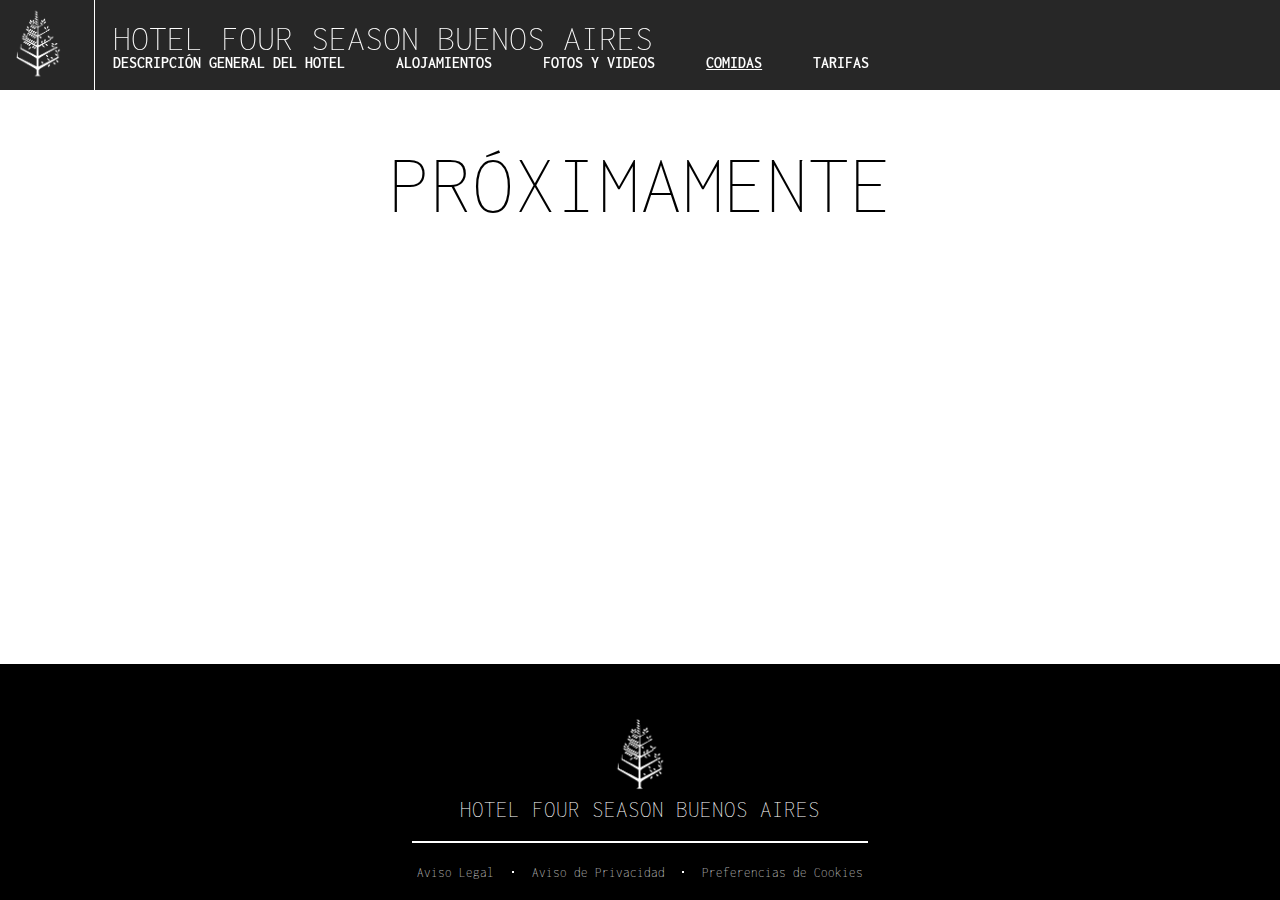
<file: comidas.html>
<!DOCTYPE html>
<html lang="es">
<head>
    <meta charset="UTF-8">
    <meta name="viewport" content="width=device-width, initial-scale=1.0">
    <title>Comidas</title>
    <link href="https://cdn.jsdelivr.net/npm/bootstrap@5.2.3/dist/css/bootstrap.min.css" rel="stylesheet" integrity="sha384-rbsA2VBKQhggwzxH7pPCaAqO46MgnOM80zW1RWuH61DGLwZJEdK2Kadq2F9CUG65" crossorigin="anonymous">
    <link rel="stylesheet" href="https://fonts.googleapis.com/css2?family=Material+Symbols+Outlined:opsz,wght,FILL,GRAD@20..48,100..700,0..1,-50..200" />
    <link rel="stylesheet" href="styles.css">
    <link rel="stylesheet" href="fonts.css">
    <link rel="stylesheet" href="normalize.css">
    <link rel="stylesheet" href="styles-page-fotosandvideos.css">
    <link rel="shortcut icon" href="img/logo2.ico" />
</head>
<body>
    <header>
        <div class="logo">
            <img src="img/logo2.png" alt="" >
        </div>
        <div class="divisor"></div>
        <div class="conteiner-title-nav">
            <h2 id = "titulo-p">HOTEL FOUR SEASON BUENOS AIRES</h2>
            <nav>
                <ul>
                    <li><a  href="index.html">Descripción general del hotel</a></li>
                    <li><a href="index.html#alojamientos">alojamientos</a></li>
                    <li><a href="fotosAndVideos.html">Fotos y videos</a></li>
                    <li><a href="#" class="page-now">comidas</a></li>
                    <li><a href="tarifaf.html">Tarifas</a></li>

                </ul>
            </nav>
        </div>
    </header>
    <div class="btn_mode">
        <div class="circe_btn"></div>
        <span class="material-symbols-outlined" id="btn-dark-mode">
            dark_mode
        </span>
        <span class="material-symbols-outlined" id="btn-light-mode">
            light_mode
        </span>
    </div>
    <h5 class="title-comidas">PRÓXIMAMENTE</h5>
    <footer class="n">
        <div class="logo-footer">
            <div class="logo-footer">
                <img src="img/logo2.png" alt="" width="80px">
            </div>
            <div>
                <h3 class="special">HOTEL FOUR SEASON BUENOS AIRES</h3>
            </div>
        </div>
        <div class="divisor-footer"></div>
        <nav class="nav-footer">
            <ul>
                <li><a href="">Aviso Legal</a></li>
                <li class="divisor-footer-s"></li>
                <li><a href="">Aviso de Privacidad</a></li>
                <li class="divisor-footer-s"></li>
                <li><a href="">Preferencias de Cookies</a></li>
            </ul>
        </nav>
    </footer>
    <!--Script con mi codigo-->
    <script src="scripts.js"></script>
    <script src="https://cdn.jsdelivr.net/npm/bootstrap@5.2.3/dist/js/bootstrap.bundle.min.js" integrity="sha384-kenU1KFdBIe4zVF0s0G1M5b4hcpxyD9F7jL+jjXkk+Q2h455rYXK/7HAuoJl+0I4" crossorigin="anonymous"></script>

</body>
</html>
</file>
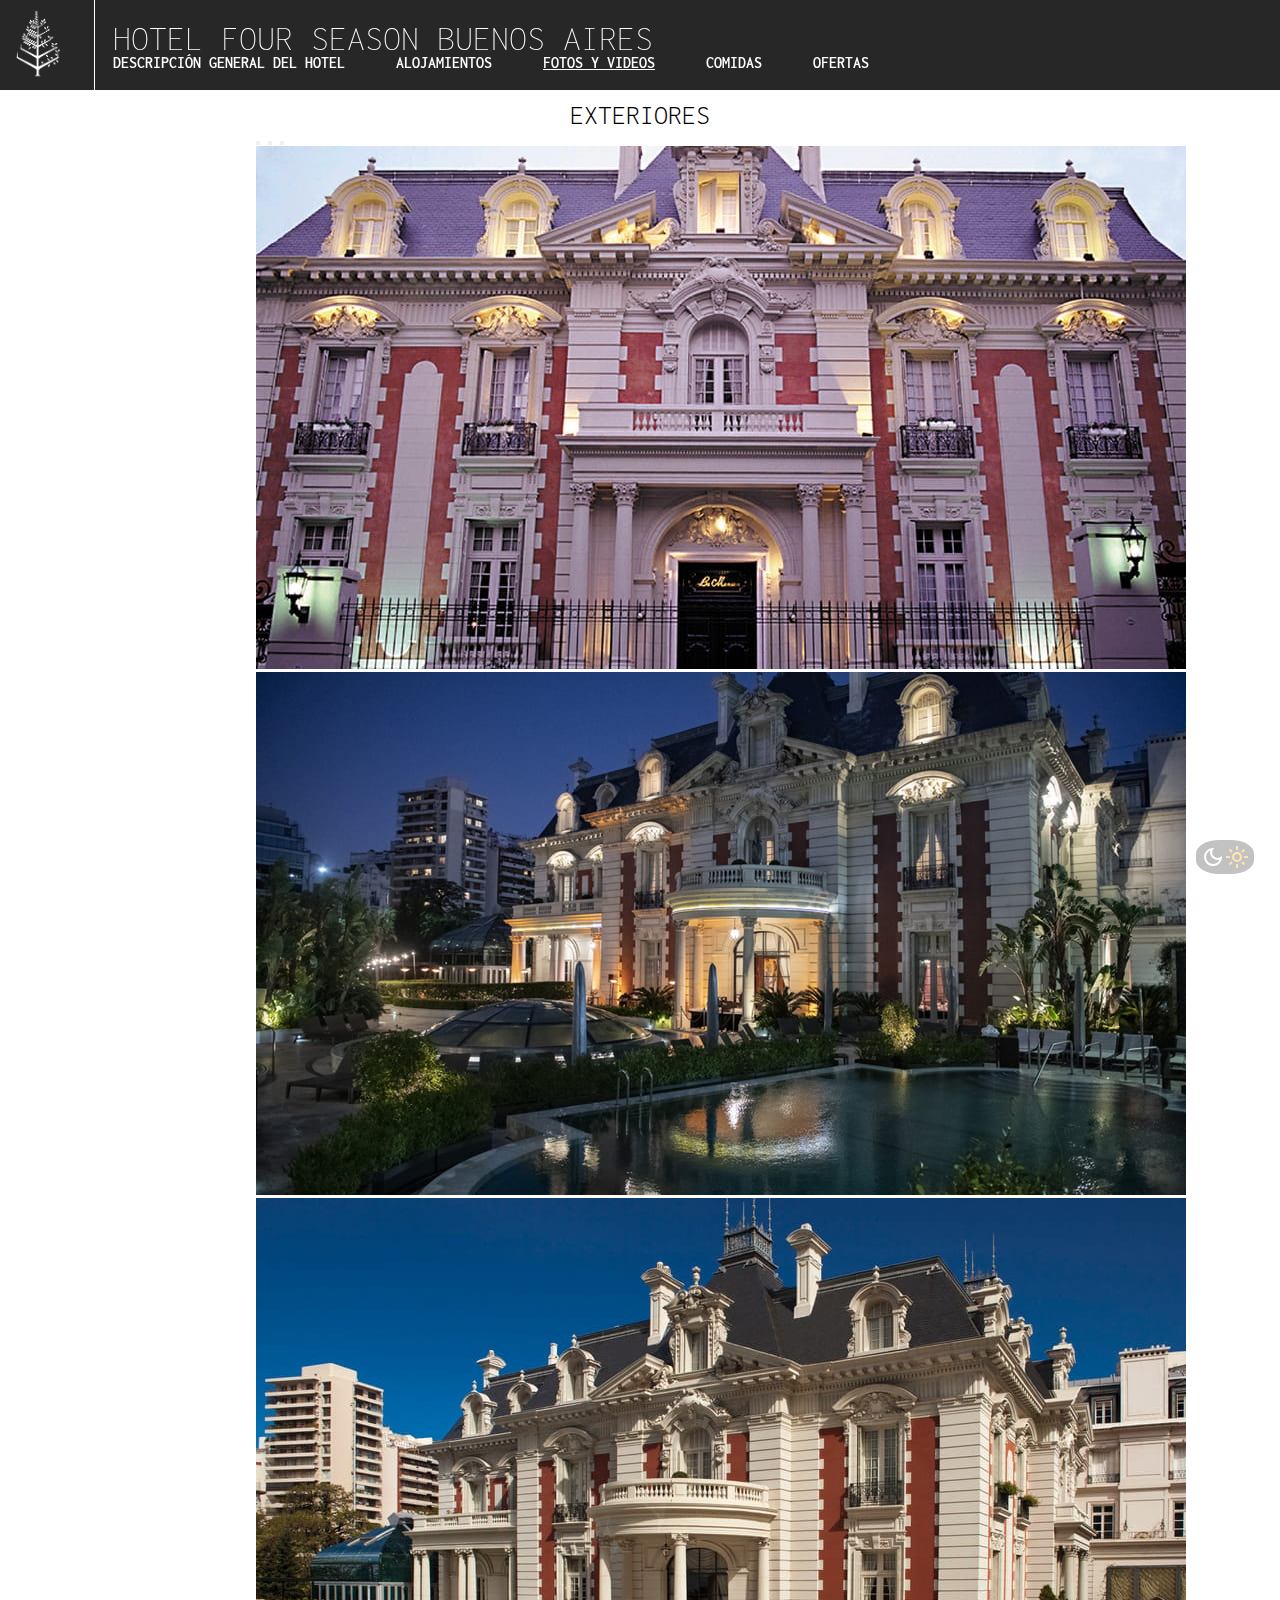
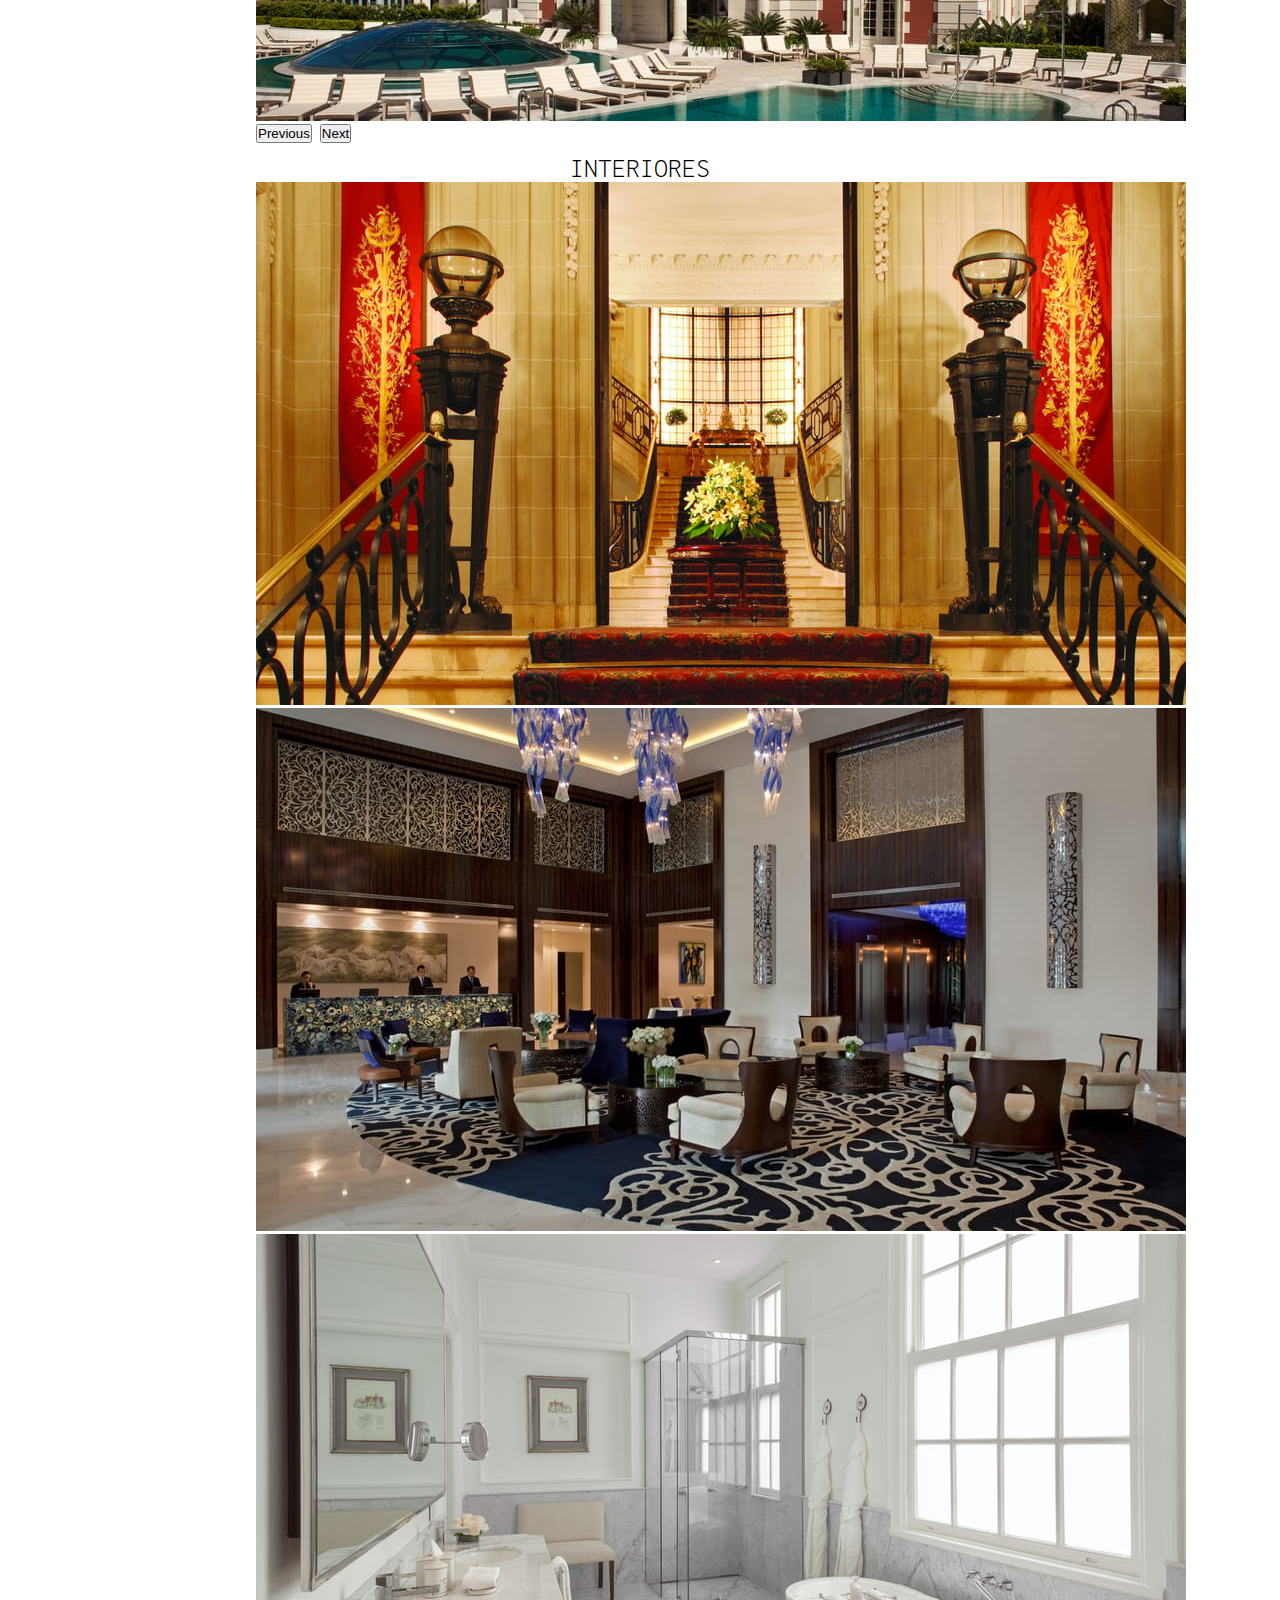
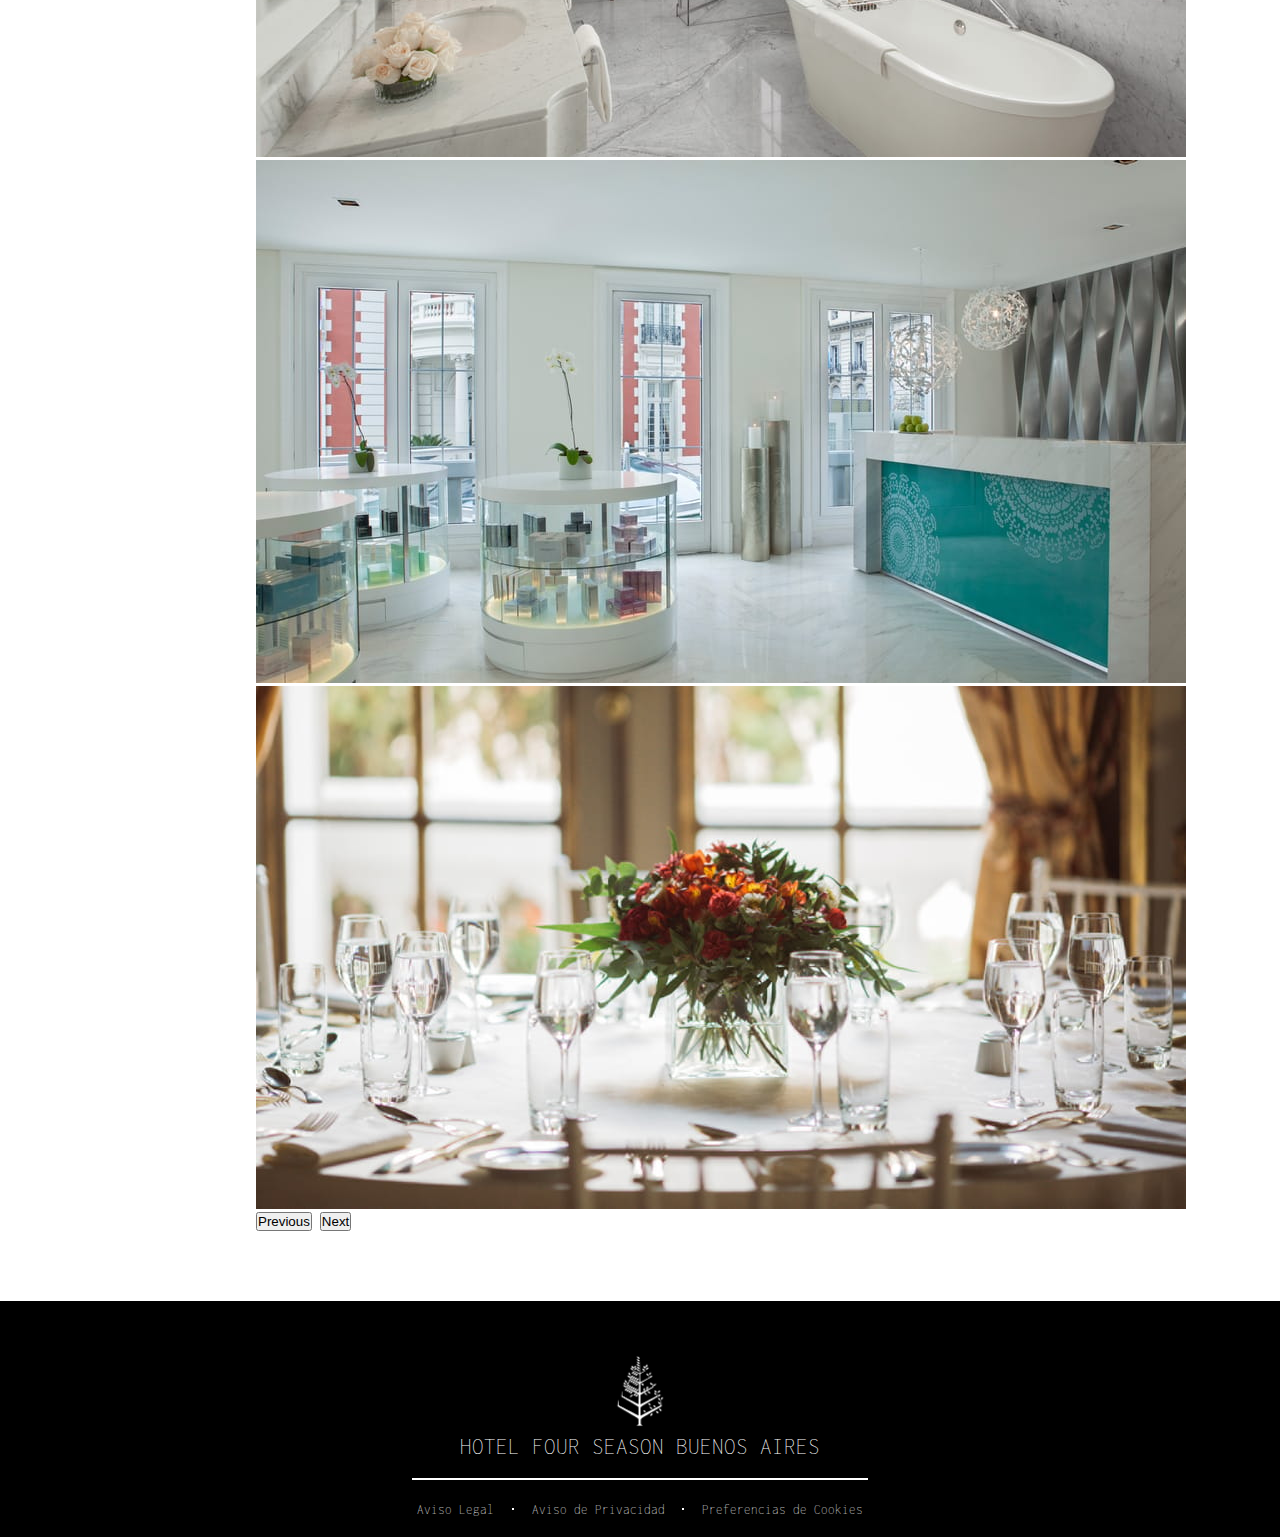
<file: fotosAndVideos.html>
<!DOCTYPE html>
<html lang="es">
<head>
    <meta charset="UTF-8">
    <meta name="viewport" content="width=device-width, initial-scale=1.0">
    <title>Fotos y Videos</title>
    <link href="https://cdn.jsdelivr.net/npm/bootstrap@5.2.3/dist/css/bootstrap.min.css" rel="stylesheet" integrity="sha384-rbsA2VBKQhggwzxH7pPCaAqO46MgnOM80zW1RWuH61DGLwZJEdK2Kadq2F9CUG65" crossorigin="anonymous">
    <link rel="stylesheet" href="https://fonts.googleapis.com/css2?family=Material+Symbols+Outlined:opsz,wght,FILL,GRAD@20..48,100..700,0..1,-50..200" />
    <link rel="stylesheet" href="styles.css">
    <link rel="stylesheet" href="fonts.css">
    <link rel="stylesheet" href="normalize.css">
    <link rel="stylesheet" href="styles-page-fotosandvideos.css">
    <link rel="shortcut icon" href="img/logo2.ico" />
</head>
<body>
    <header>
        <div class="logo">
            <img src="img/logo2.png" alt="" >
        </div>
        <div class="divisor"></div>
        <div class="conteiner-title-nav">
            <h2 id = "titulo-p">HOTEL FOUR SEASON BUENOS AIRES</h2>
            <nav>
                <ul>
                    <li><a  href="index.html">Descripción general del hotel</a></li>
                    <li><a href="index.html#alojamientos">alojamientos</a></li>
                    <li><a class="page-now"href="fotosAndVideos.html" target="_blank">Fotos y videos</a></li>
                    <li><a href="comidas.html">comidas</a></li>
                    <li><a href="tarifaf.html">ofertas</a></li>

                </ul>
            </nav>
        </div>
    </header>
    <div class="btn_mode">
        <div class="circe_btn"></div>
        <span class="material-symbols-outlined" id="btn-dark-mode">
            dark_mode
        </span>
        <span class="material-symbols-outlined" id="btn-light-mode">
            light_mode
        </span>
    </div>
    <main>
    <!--CARROUSE CON BOOTSTRAP-->
        <section class="carrusel-imgs">
            <h2 class="titles">EXTERIORES</h2>
            <div id="carouselExampleIndicators" class="carousel slide" data-bs-ride="true">
                <div class="carousel-indicators">
                <button type="button" data-bs-target="#carouselExampleIndicators" data-bs-slide-to="0" class="active" aria-current="true" aria-label="Slide 1"></button>
                <button type="button" data-bs-target="#carouselExampleIndicators" data-bs-slide-to="1" aria-label="Slide 2"></button>
                <button type="button" data-bs-target="#carouselExampleIndicators" data-bs-slide-to="2" aria-label="Slide 3"></button>
                </div>
                <div class="carousel-inner">
                <div class="carousel-item active">
                    <img src="img/exterior-1.jpg" class="d-block w-100" alt="...">
                </div>
                <div class="carousel-item">
                    <img src="img/exterior-2.jpg" class="d-block w-100" alt="...">
                </div>
                <div class="carousel-item">
                    <img src="img/exterior-3.jpg" class="d-block w-100" alt="...">
                </div>
                </div>
                <button class="carousel-control-prev" type="button" data-bs-target="#carouselExampleIndicators" data-bs-slide="prev">
                <span class="carousel-control-prev-icon" aria-hidden="true"></span>
                <span class="visually-hidden">Previous</span>
                </button>
                <button class="carousel-control-next" type="button" data-bs-target="#carouselExampleIndicators" data-bs-slide="next">
                <span class="carousel-control-next-icon" aria-hidden="true"></span>
                <span class="visually-hidden">Next</span>
                </button>
            </div>
        </section>
        <section class="carrusel-imgs">
            <h2 class="titles">INTERIORES</h2>
            <div id="carouselExampleControlsNoTouching" class="carousel slide" data-bs-touch="false">
                <div class="carousel-inner">
                  <div class="carousel-item active">
                    <img src="img/interior-1.jpg" class="d-block w-100" alt="...">
                  </div>
                  <div class="carousel-item">
                    <img src="img/interior-2.jpg" class="d-block w-100" alt="...">
                  </div>
                  <div class="carousel-item">
                    <img src="img/interior-3.jpg" class="d-block w-100" alt="...">
                  </div>
                  <div class="carousel-item">
                    <img src="img/interior-4.jpg" class="d-block w-100" alt="...">
                  </div>
                  <div class="carousel-item">
                    <img src="img/interior-5.jpg" class="d-block w-100" alt="...">
                  </div>
                </div>
                <button class="carousel-control-prev" type="button" data-bs-target="#carouselExampleControlsNoTouching" data-bs-slide="prev">
                  <span class="carousel-control-prev-icon" aria-hidden="true"></span>
                  <span class="visually-hidden">Previous</span>
                </button>
                <button class="carousel-control-next" type="button" data-bs-target="#carouselExampleControlsNoTouching" data-bs-slide="next">
                  <span class="carousel-control-next-icon" aria-hidden="true"></span>
                  <span class="visually-hidden">Next</span>
                </button>
              </div>
        </section>
    </main>
    <footer >
        <div class="logo-footer">
            <div class="logo-footer">
                <img src="img/logo2.png" alt="" width="80px">
            </div>
            <div>
                <h3 class="special">HOTEL FOUR SEASON BUENOS AIRES</h3>
            </div>
        </div>
        <div class="divisor-footer"></div>
        <nav class="nav-footer">
            <ul>
                <li><a href="">Aviso Legal</a></li>
                <li class="divisor-footer-s"></li>
                <li><a href="">Aviso de Privacidad</a></li>
                <li class="divisor-footer-s"></li>
                <li><a href="">Preferencias de Cookies</a></li>
            </ul>
        </nav>
    </footer>
    <!--Script con mi codigo-->
    <script src="scripts.js"></script>
    <script src="https://cdn.jsdelivr.net/npm/bootstrap@5.2.3/dist/js/bootstrap.bundle.min.js" integrity="sha384-kenU1KFdBIe4zVF0s0G1M5b4hcpxyD9F7jL+jjXkk+Q2h455rYXK/7HAuoJl+0I4" crossorigin="anonymous"></script>

</body>
</html>
</file>
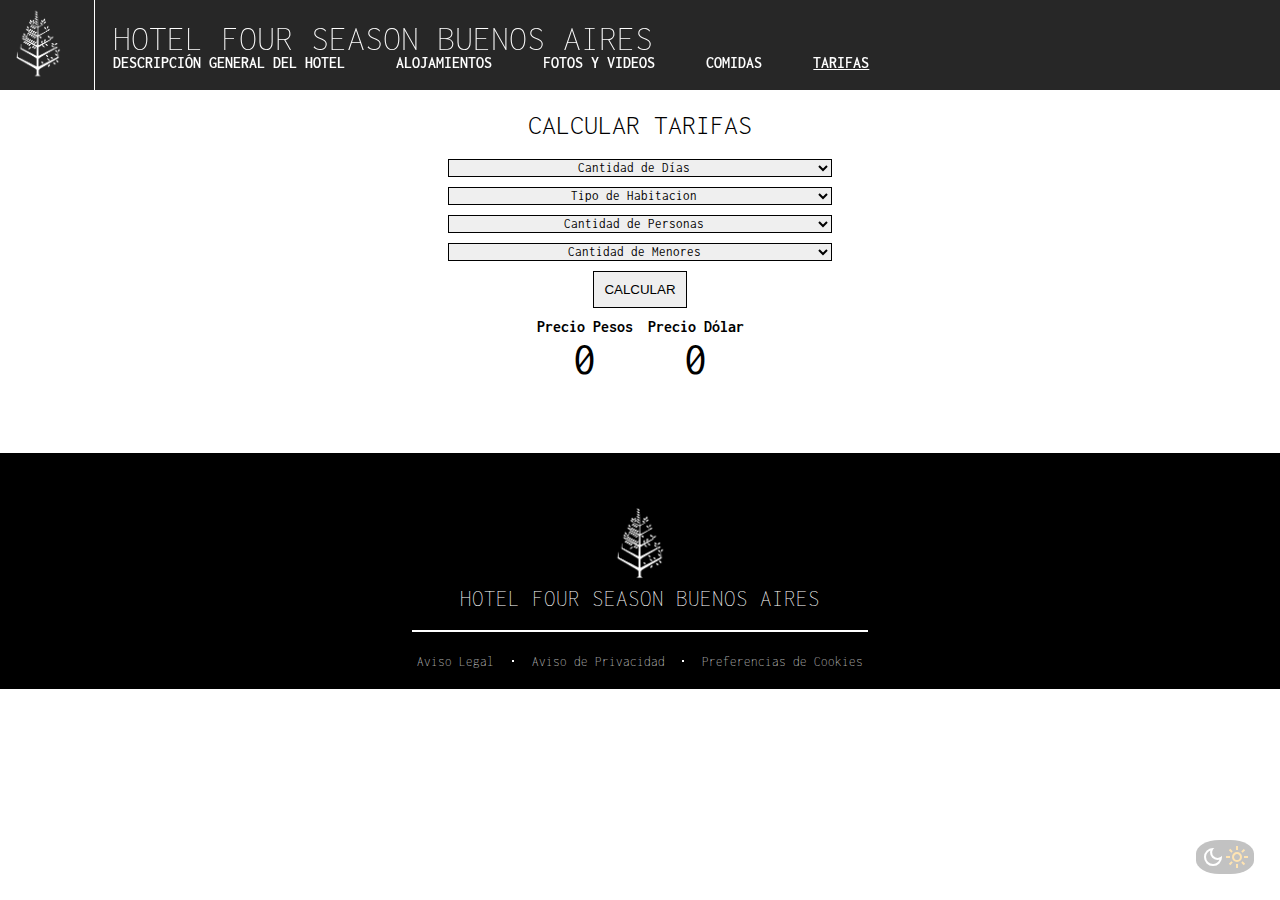
<file: tarifaf.html>
<!DOCTYPE html>
<html lang="es">
<head>
    <meta charset="UTF-8">
    <meta name="viewport" content="width=device-width, initial-scale=1.0">
    <title>Calcular Tarifas</title>
    <link href="https://cdn.jsdelivr.net/npm/bootstrap@5.2.3/dist/css/bootstrap.min.css" rel="stylesheet" integrity="sha384-rbsA2VBKQhggwzxH7pPCaAqO46MgnOM80zW1RWuH61DGLwZJEdK2Kadq2F9CUG65" crossorigin="anonymous">
    <link rel="stylesheet" href="https://fonts.googleapis.com/css2?family=Material+Symbols+Outlined:opsz,wght,FILL,GRAD@20..48,100..700,0..1,-50..200" />
    <link rel="stylesheet" href="styles.css">
    <link rel="stylesheet" href="fonts.css">
    <link rel="stylesheet" href="normalize.css">
    <link rel="stylesheet" href="styles-page-fotosandvideos.css">
    <link rel="shortcut icon" href="img/logo2.ico" />
</head>
<body>
    <header>
        <div class="logo">
            <img src="img/logo2.png" alt="" >
        </div>
        <div class="divisor"></div>
        <div class="conteiner-title-nav">
            <h2 id = "titulo-p">HOTEL FOUR SEASON BUENOS AIRES</h2>
            <nav>
                <ul>
                    <li><a  href="index.html">Descripción general del hotel</a></li>
                    <li><a href="index.html#alojamientos">alojamientos</a></li>
                    <li><a href="fotosAndVideos.html">Fotos y videos</a></li>
                    <li><a href="comidas.html">comidas</a></li>
                    <li><a href="#" class="page-now">Tarifas</a></li>

                </ul>
            </nav>
        </div>
    </header>
    <div class="btn_mode">
        <div class="circe_btn"></div>
        <span class="material-symbols-outlined" id="btn-dark-mode">
            dark_mode
        </span>
        <span class="material-symbols-outlined" id="btn-light-mode">
            light_mode
        </span>
    </div>
    <h2 class="titles j">CALCULAR TARIFAS</h2>
    <main class="tarifas">
        <select class="form-select form-select-lg mb-3 "id = "cant-dias" aria-label=".form-select-lg example">
            <option selected>Cantidad de Días</option>
            <option value="1">1 dia</option>
            <option value="2">2 dias</option>
            <option value="3">3 dias</option>
            <option value="3">4 dias</option>
        </select>
        <select class="form-select form-select-lg mb-3" aria-label=".form-select-lg example">
            <option selected>Tipo de Habitacion</option>
            <option value="1">5 Estrellas</option>
            <option value="2">4 Estrellas</option>
            <option value="3">3 Estrellas</option>
        </select>
        <select class="form-select form-select-lg mb-3" id = "cant-perso" aria-label=".form-select-lg example">
            <option selected>Cantidad de Personas</option>
            <option value="1">1 Personas</option>
            <option value="2">2 Personas</option>
            <option value="2">3 Personas</option>
            <option value="3">4 Personas</option>
        </select>
          
        <select class="form-select form-select-lg mb-3" aria-label=".form-select-lg example">
            <option selected>Cantidad de Menores</option>
            <option value="1">0</option>
            <option value="2">1</option>
            <option value="2">2</option>
        </select>
        <button id="calc-tar" >CALCULAR</button>
        <div class="precios">
            <div class="precio">
                <h4>Precio Pesos</h4>  
                <span id="ars">0</span> 
            </div>
            <div class="precio">
                <h4>Precio Dólar</h4>  
                <span id="usd">0</span> 
            </div>
        </div>
    </main>
    <footer>
        <div class="logo-footer">
            <div class="logo-footer">
                <img src="img/logo2.png" alt="" width="80px">
            </div>
            <div>
                <h3 class="special">HOTEL FOUR SEASON BUENOS AIRES</h3>
            </div>
        </div>
        <div class="divisor-footer"></div>
        <nav class="nav-footer">
            <ul>
                <li><a href="">Aviso Legal</a></li>
                <li class="divisor-footer-s"></li>
                <li><a href="">Aviso de Privacidad</a></li>
                <li class="divisor-footer-s"></li>
                <li><a href="">Preferencias de Cookies</a></li>
            </ul>
        </nav>
    </footer>
    <!--Script con mi codigo-->
    <script src="scripts.js"></script>
    <script src="https://cdn.jsdelivr.net/npm/bootstrap@5.2.3/dist/js/bootstrap.bundle.min.js" integrity="sha384-kenU1KFdBIe4zVF0s0G1M5b4hcpxyD9F7jL+jjXkk+Q2h455rYXK/7HAuoJl+0I4" crossorigin="anonymous"></script>

</body>
</html>
</file>
<file: styles.css>
header{
    background-color: rgba(0, 0, 0, 0.849);
    backdrop-filter: blur(10px);
    display: flex;
    flex-direction: row;
    align-items: center;
    gap: 2vh;
    position: fixed;
    top: 0;
    width: 100%;
    z-index: 999;
    .logo img{
        min-width: 100%;
        width: calc(50px + 2vw);
    }
    .divisor{
        width: 1px;
        height: 10vh;
        background-color: white;
    }
    .conteiner-title-nav{
        display: flex;
        flex-direction: column;
        gap: 0.6vw;
        & h2{
            font-size: calc(10px + 2vw);
            color: white;
            font-weight: 100;
        }
        & nav ul {
            display: flex;
            gap:4vw;
            & li a{
                color: white;
                font-weight: 600;
                text-transform: uppercase;
            }
        }
    }
}
.video-inicio{
    position: relative;
    width: 100%;
    height: calc(400px + 14vw);
    display: flex;
    justify-content: center;
    box-shadow: 0vw -10vw 13vw 4vw black inset;
    & video{
        width: 100%;
        height: calc(400px + 14vw);
        object-fit: cover;
        object-position: bottom;
        position: absolute;
        z-index: -999;
    }    
    .title{
        margin-bottom: calc(15px + 2.5vw);
        text-align: center;
        position: absolute;
        bottom: 0;
        & p{
            font-family: 'Great Vibes', cursive;
            color: white;
            font-weight: 100;
            font-size: calc(15px + 1.4vw);
            text-shadow: 2px 2px 2px 2px black;
        }
        & h2{
            color: white;
            font-size: calc(20px + 6vw);
            font-weight: 100;
        }
    }
}

.page-now{
    text-decoration: underline;
}
.alojamientos{
    display: grid;
    grid-template-columns: 25% 25%;
    justify-content: center;
    justify-items: center;
    column-gap: 8vw;
    row-gap: 3vh;
    width: 100%;
    .alojamiento{
        display: flex;
        flex-direction: column;
        align-items: center;
        background-color:#ffffff;
        box-shadow: 1px 3px 20px 10px rgba(0, 0, 0, 0.089);
        width: auto;
        height: auto;
        padding: 2vh;
        .header-alojamiento{
            display: flex;
            width: calc(200px + 10vw );
            height: 40vh;
            overflow: hidden;
            justify-content: center;
            align-items: center;
            align-content: center;
            & img{
                width: 100%;
            }
        }
        .body-alojamiento{
            text-align: center;
            line-height: 5vh;
            margin-top: 2vh;
            overflow: hidden;
            & h2{
                color: #000000;
                font-weight: 400;
                font-size: 3.5vh;
            }
            & p{
                overflow: hidden;
                display: flex;
                justify-content: center;
                align-items: center;
                height: 200px;
                color: #000000a9;
            }
        }
        .buttons-alojamiento{
            display: flex;
            gap: calc(20px + 2vw);
            justify-content: center;
            justify-items: center;
            margin-top: 20px;
            .btn-alojamiento{
                display: flex;
                align-items: center;
                border: 1px solid black;
                padding: 1vh;
                height: 5vh;
                font-size: calc(10px + 0.5vw);
                width: 70px + 1vw;
                color: #000000;
                font-weight: 500;
                bottom: 0;
            }
        }
        &:hover{
            box-shadow: 1px 3px 20px rgba(0, 0, 0, 0.836);

        }
    }
}
.btn_mode{
    display: inline-flex;
    position: fixed;
    bottom: 0;
    right: 0;
    margin-right: 2vw;
    margin-bottom: 2vw;
    background-color: rgb(53, 53, 53);
    padding: 5px;
    border-radius: 40%;
    cursor: pointer;
    opacity: 0.3;
    #btn-light-mode{
        color: orange;
    } 
    #btn-dark-mode{
        color: rgb(255, 255, 255)
    }
    &:hover{
        opacity: 1;
    }
}
html{
    scroll-behavior: smooth;
}
.description{
    margin-top: 20px;
    display: flex;
    flex-direction: column;
    justify-items: center;
    justify-content: center;
    align-items: center;
    width: 80%;
    background-color: #eeeeee;
    text-align: center;
    gap: 5vh;
    padding: 10vw 0 10vw 0;

    & p{
        font-size: calc(10px + 0.4w );
        font-weight: 400;
        width: 60%;
        line-height: 4vh;
    }
}
.main-principal{
    display: flex;
    flex-direction: column;
    justify-content: center;
    align-items: center;
    gap: 10vh;
}
.titles{
    text-align: center;
    font-weight: 300;
    font-size: calc(15px + 1vw);
}

@media only screen and (max-width: 1100px) {
    .alojamientos{
        display: grid;
        grid-template-columns: 25%;
        .alojamiento{
            display: flex;
            flex-direction: column;
            align-items: center;
            background-color:#ffffff;
            box-shadow: 1px 3px 20px 10px rgba(0, 0, 0, 0.055);
            width: calc(200px + 30vw );
        }
    }
}
@media only screen and (max-width: 810px){
    header{
        background-color: rgba(0, 0, 0, 0.849);
        backdrop-filter: blur(10px);
        display: flex;
        flex-direction: column;
        gap: 2vh;
        padding-bottom: 1vh;
        .logo img{
            min-width: 100%;
            width: calc(70px + 2vw);
        }
        .divisor{
            display: none;
        }
        .conteiner-title-nav{
            display: flex;
            flex-direction: column;
            justify-content: center;
            align-items: center;
            flex-wrap: wrap;
            gap: 0.6vw;
            & h2{
                font-size: calc(10px + 2vw);
                color: white;
                font-weight: 100;
            }
            & nav ul {
                display: flex;
                flex-wrap: wrap;
                justify-content: center;
                gap:4vw;
                & li a{
                    color: white;
                    font-weight: 600;
                    text-transform: uppercase;
                }
            }
        }
    }
}

footer{
    background-color: black;
    display: flex;
    align-items: center;
    flex-direction: column;
    padding-top: 50px;
    margin-top: 70px;
    padding-bottom: 20px;
    .logo-footer{
        text-align: center;
        .special{
            color: white;
            font-weight: 100;
            font-size: calc(10px + 1vw);
        }
    }
    .divisor-footer{
        margin: 20px 0 ;
        width: calc(200px + 20vw);
        height: 2px;
        background-color: white;
    }
    .nav-footer{
        & ul{
            display: flex;
            align-items: center;
            gap: calc(5px + 1vw);
            & li a{
                color: white;
                font-size: calc(10px + 0.2vw);
                font-weight: 100;
                &:hover{
                    text-decoration: underline;
                }
            } 
            .divisor-footer-s{
                width: 2px;
                height: 2px;
                background-color: white;
            }
        }
    }
}
h5{
    height: 100%;
    font-size: calc(20px + 5vw);
    font-weight: 100;
    text-align: center;
    margin-top: 50px;
}
.j{
    margin-top: 20px;
    margin-bottom: 20px;
}

.tarifas{
    display: flex;
    gap: 10px;
    .form-select-lg{
        width: 30%;
        border-color:black ;
        font-family:'Inconsolata', monospace;
        text-align: center;
    }
    #calc-tar{
        padding: 10px;
        border: 1px solid black;
    }
    .precios{
        display: flex;
        gap: 15px;
        justify-content: center;
        flex-wrap: wrap;
        .precio{
            text-align: center;
            & span{
                font-size: calc(20px + 2vw);
            }
        }
    }
}
</file>
<file: fonts.css>
@import url('https://fonts.googleapis.com/css2?family=Inconsolata:wght@200;300;400;500;600;700;800;900&display=swap');
@import url('https://fonts.googleapis.com/css2?family=Dancing+Script:wght@400;500;600;700&display=swap');
@import url('https://fonts.googleapis.com/css2?family=Dancing+Script:wght@400;500;600;700&family=Great+Vibes&family=Zeyada&display=swap');
html{
    font-family: 'Inconsolata', monospace;
}
</file>
<file: styles-page-fotosandvideos.css>
.carrusel-imgs{
    display: flex;
    margin-top: 10px;
    flex-direction: column;
    width: 60%;
    .titulos{
        text-align: center;
    }
}
*{
    padding: 0;
    margin: 0;
}
main{
    
    display: flex;
    justify-content: center;
    flex-direction: column;
    align-items: center;
}
header{
    background-color: rgba(0, 0, 0, 0.849);
    backdrop-filter: blur(10px);
    display: flex;
    flex-direction: row;
    align-items: center;
    gap: 2vh;
    position: sticky;
    top: 0;
    width: 100%;
    z-index: 999;
    .logo img{
        min-width: 100%;
        width: calc(50px + 2vw);
    }
    .conteiner-title-nav{
        display: flex;
        flex-direction: column;
        & h2{
            font-family: 'Inconsolata', monospace;
        }
        & nav ul {
            margin-top: -10px;
            & li a{
                font-family: 'Inconsolata', monospace;
            }
        }
    }
}
@media only screen and (max-width: 810px){
    header{
        background-color: rgba(0, 0, 0, 0.849);
        backdrop-filter: blur(10px);
        display: flex;
        flex-direction: column;
        gap: 2vh;
        padding-bottom: 1vh;
        .logo img{
            min-width: 100%;
            width: calc(70px + 2vw);
        }
        .divisor{
            display: none;
        }
        .conteiner-title-nav{
            display: flex;
            flex-direction: column;
            justify-content: center;
            align-items: center;
            flex-wrap: wrap;
            gap: 0.6vw;
            & h2{
                font-size: calc(10px + 2vw);
                color: white;
                font-weight: 100;
            }
            & nav ul {
                display: flex;
                flex-wrap: wrap;
                justify-content: center;
                gap:4vw;
                & li a{
                    color: white;
                    font-weight: 600;
                    text-transform: uppercase;
                }
            }
        }
    }
    .carrusel-imgs{
        width: 90%;
    }
}

.n{
    position: absolute;
    bottom: 0;
    width: 100%;
}
</file>
